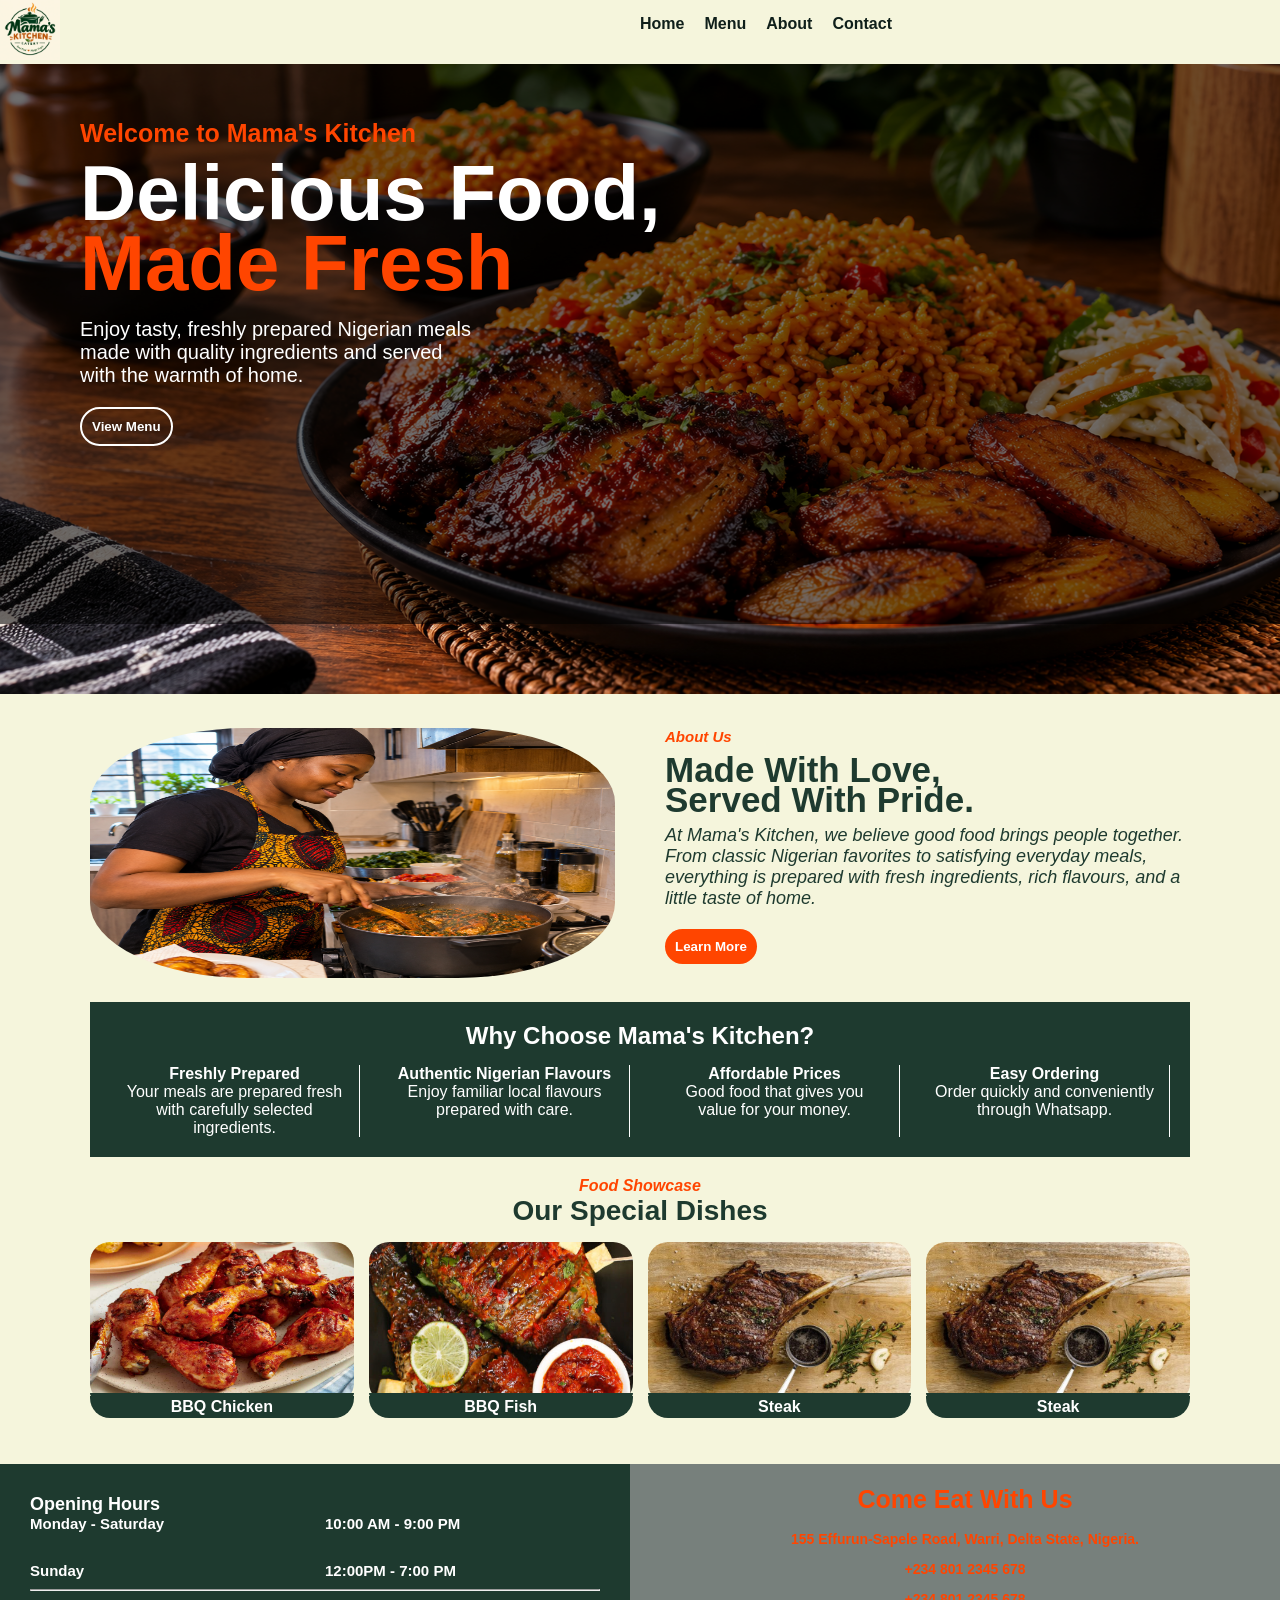
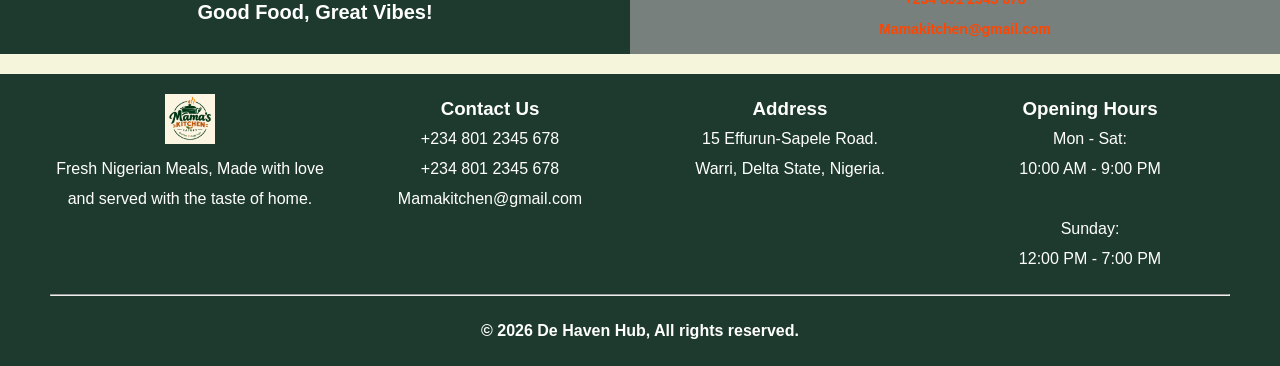
<file: Bussiness/index.html>
<!DOCTYPE html>
<html lang="en">
<head>
    <meta charset="UTF-8">
    <meta name="viewport" content="width=device-width, initial-scale=1.0">
    <link rel="stylesheet" href="css/style.css">
    <title>Mama's Kitchen</title>
</head>
<body>
    <header class="header">
        <div class="header">
            <nav>
                <div class="nav-bar">
                    <div class="logo">
                        <img src="images/logo.PNG" alt="">
                    </div>

                    <ul>
                        <li><a href="index.html">Home</a></li>
                        <li><a href="menu.html">Menu</a></li>
                        <li><a href="about.html">About</a></li>
                        <li><a href="contact.html">Contact</a></li>
                    </ul>
                        

                    <div>
                        <button class="menu-btn" onclick="openMenu()">&#9776</button>
                    </div>

                    <div class="back-menu" id="backMenu" onclick="closeMenu()">
                     X
                    </div>

                    <div class="sideBarModal" id="sideBar">
                        <div class="modal">
                            <ul class="sideUl" id="sideUl">
                                <li><a href="index.html">Home</a></li>
                                <li><a href="menu.html">Menu</a></li>
                                <li><a href="about.html">About</a></li>
                                <li><a href="contact.html">Contact</a></li>
                            </ul>
                        </div>
                    </div>
                    
                </div>

    
            </nav>
        </div>


    <header>
  

    

    <main>
        <div class="hero" id="home">
            <div class="slide">

                <img src="images/banner.PNG" alt="">

                <div class="hero-text">
                    <h3 class="hero-h3">
                        Welcome to Mama's Kitchen
                    </h3>

                    <h1 class="first-h1">
                        Delicious Food,
                    </h1>

                    <h1 class="second-h1">
                        Made Fresh
                    </h1>

                    <p>
                        Enjoy tasty, freshly prepared Nigerian meals <br> made with quality ingredients and served <br>
                        with the warmth of home.
                    </p>
                    
                       <a href="menu.html"><button  class="menu-list">View Menu</button></a> 
                    </button>
                </div>
            </div>

        </div>
    </main>



    <article class="aboutUs">
        <div class="about-us">
            <div class="about-img">
                <img src="images/cooking.PNG" alt="">
            </div>

            <div class="about-text">
                <h3 class="about-h3">
                About Us
                </h3>

                <h2 class="about-h2">
                Made With Love, <br>
                Served With Pride.
                </h2>

                <p class="about-p">
                At Mama's Kitchen, we believe good food brings people together. From classic Nigerian favorites
                to satisfying everyday meals, everything is prepared with fresh ingredients, rich flavours, and a little
                taste of home.
                </p>

                <a href="about.html"><button class="about-btn">Learn More</button></a>
            </div>

        </div>


        <div class="about2">
            <h2>Why Choose Mama's Kitchen?</h2>
            
            <div class="box-grid">

                <div class="about2-grid">
            
                    <p class="about2-p"><b>
                    Freshly Prepared
                    </b></p>

                    <p class="about-p2">
                    Your meals are prepared fresh with carefully selected ingredients.
                    </p>
                </div>

                <div class="about2-grid aboutSecond">

                    <p class="about2-p"><b>
                    Authentic Nigerian Flavours
                    </b></p>

                    <p class="about-p2">
                    Enjoy familiar local flavours prepared with care.
                    </p>
                </div>

                <div class="about2-grid">
            
                    <p class="about2-p"><b>
                    Affordable Prices
                    </b></p>

                    <p class="about-p2">
                    Good food that gives you value for your money.
                    </p>
                </div>

                <div class="about2-grid aboutSecond">

                    <p class="about2-p"><b>
                    Easy Ordering
                    </b></p>

                    <p class="about-p2">
                    Order quickly and conveniently through Whatsapp.
                    </p>
                </div>
            </div>

    </article>

    

    <section>
        <div class="dishes">
            <div class="dishes-text">
                <h3 dishes-h3>
                    Food Showcase
                </h3>

                <h2 class="dishes-h2">
                    Our Special Dishes
                </h2>
            </div>

            <div class="dishes-gird">
                <div class="dishes-box">
                    <img src="images/bbqchicken.jpeg" alt="">
                    
                    <div class="dishes-p">
                        <p class="dishes-p">BBQ Chicken</p>
                    </div>
                </div>
                
                <div class="dishes-box">
                    <img src="images/bbqfish.jpeg" alt="">
                    <div class="dishes-p">
                        <p class="dishes-p">BBQ Fish</p>
                    </div>
                </div>

                <div class="dishes-box">
                    <img src="images/steak.jpeg" alt="">
                    <div class="dishes-p">
                        <p class="dishes-p">Steak</p>
                    </div>
                </div>

                <div class="dishes-box">
                    <img src="images/steak.jpeg" alt="">
                    <div class="dishes-p">
                        <p class="dishes-p">Steak</p>
                    </div>
                </div>
            </div>
            
        
            
        </div>

        <div class="works">
            <div class="openings">
                <p class="opening-p">
                
                     Opening Hours
                    
                </p>

                <div class="opening-gird">
        
                    <p class="opening-p2">
                    
                        Monday - Saturday
                        
                    </p>

                    <p class="opening-p3">
                        10:00 AM - 9:00 PM
                    </p>

                    <p class="opening-p4">
                        Sunday
                    </p>

                    <p class="opening-p4">
                        12:00PM - 7:00 PM
                    </p>
                </div>
                
                <hr>

                <h2 class="opening-h2">
                    Good Food, Great Vibes!
                </h2>
            </div>

            <div class="address">
                <h2 class="address-h2">
                    Come Eat With Us
                </h2>

                <p class="address-p">
                    155 Effurun-Sapele Road, Warri, Delta State, Nigeria.
                </p>

                <p class="address-p2">
                    +234 801 2345 678 <br>
                    +234 801 2345 678 <br>
                    Mamakitchen@gmail.com
                </p>
            </div>
        </div>
    </section>

    <footer>
        <div class="footer-gird">
            <div class="footer-text">
                <img src="images/logo.PNG" alt="">

                <p class="footer-p">
                Fresh Nigerian Meals, Made with love and served with the taste of home.
                </p>


            </div>

            <div class="footer-text2">
                <h3 class="footer-h3">
                Contact Us
                </h3>

                <p class="footer-p2">
                    +234 801 2345 678 <br>
                    +234 801 2345 678 <br>
                    Mamakitchen@gmail.com
                </p>
            </div>

            <div class="footer-text3">
                <h3 class="footer-h3">
                Address
                </h3>

                <p class=".footer-p3">
                15 Effurun-Sapele Road. <br>
                Warri, Delta State, Nigeria.   
                </p>
            </div>

            <div class="footer-text4">
                <h3 class="footer-h3">
                Opening Hours
                </h3>

                <p class="footer-p4">
                Mon - Sat: <br>
                10:00 AM - 9:00 PM 
                <br>
                <br>
                Sunday: <br>
                12:00 PM - 7:00 PM
                </p>
            </div>
        </div>

        <hr>

        <p class="copyright">&copy 2026 De Haven Hub, All rights reserved.</p> 
    </footer>
    <script src="js/script.js"></script>
</body>
</html>
</file>
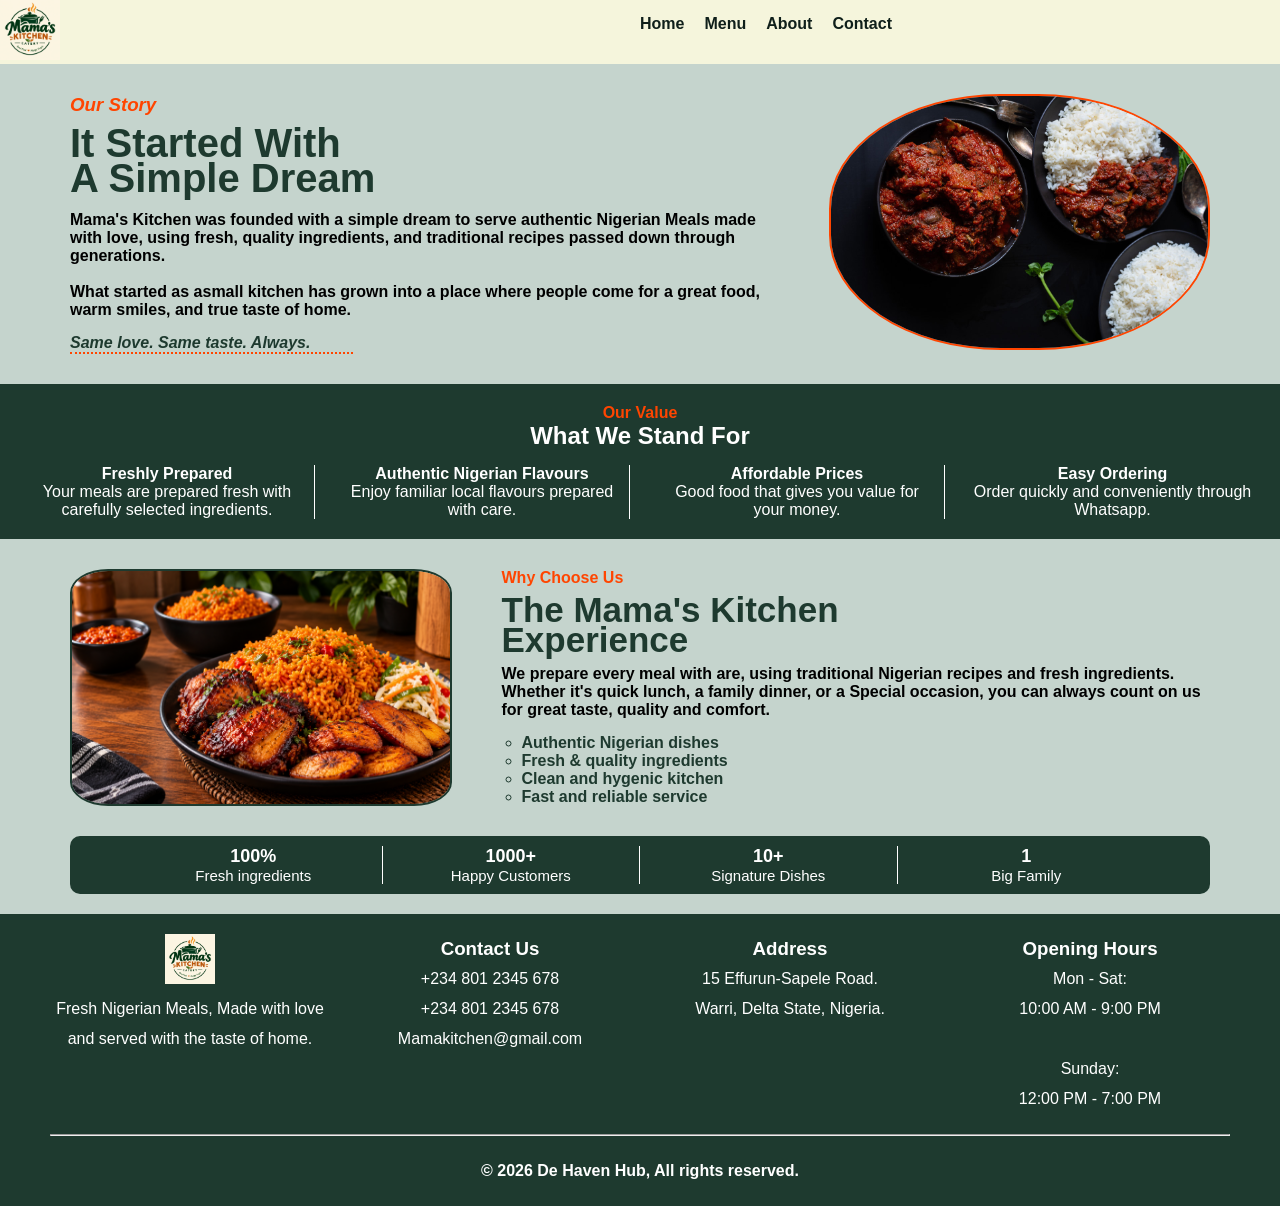
<file: Bussiness/about.html>
<!DOCTYPE html>
<html lang="en">
<head>
    <meta charset="UTF-8">
    <meta name="viewport" content="width=device-width, initial-scale=1.0">
    <link rel="stylesheet" href="css/style.css">
    <title>About Us</title>
</head>
<body>
    <header class="header">
        <nav>
            <div class="nav-bar">
                <div class="logo">
                    <img src="images/logo.PNG" alt="">
                </div>

                <ul>
                    <li><a href="index.html">Home</a></li>
                    <li><a href="menu.html">Menu</a></li>
                    <li><a href="about.html">About</a></li>
                    <li><a href="contact.html">Contact</a></li>
                </ul>

                

                <div>
                        <button class="menu-btn" onclick="openMenu()">&#9776</button>
                </div>

                <div class="back-menu" id="backMenu" onclick="closeMenu()">
                     X
                </div>

                <div class="sideBarModal" id="sideBar">
                    <div class="modal">
                        <ul class="sideUl" id="sideUl">
                            <li><a href="index.html">Home</a></li>
                            <li><a href="menu.html">Menu</a></li>
                            <li><a href="about.html">About</a></li>
                            <li><a href="contact.html">Contact</a></li>
                        </ul>
                    </div>
                </div>
               
            </div>
        </nav>
    </header>


    <main>
        <div class="main">
            <div class="main-text">
                <h3>
                    Our Story
                </h3>

                <h2>It Started With <br>
                A Simple Dream</h2>

                <p>Mama's Kitchen was founded with a simple dream to serve authentic
                    Nigerian Meals made with love, using fresh, quality ingredients, and
                    traditional recipes passed down through generations.
                    <br>
                    <br>    
                    What started as asmall kitchen has grown into a place where people come for a 
                    great food, warm smiles, and true taste of home.
                </p>

                <h4>Same love. Same taste. Always.</h4>
            </div>

            <div class="main-img">
                <img src="images/whitericeandstew.jpeg" alt="">
            </div>  
        </div>
    </main>

    <article>
        <div class="about2 aboutPage">
            <h3>Our Value</h3>
            <h2 class="about2-h2">What We Stand For</h2>
            
            <div class="box-grid">
                <div class="about2-grid">
            
                    <p class="about2-p"><b>
                    Freshly Prepared
                    </b></p>

                    <p class="about-p2">
                    Your meals are prepared fresh with carefully selected ingredients.
                    </p>
                </div>

                <div class="about2-grid second">

                    <p class="about2-p"><b>
                    Authentic Nigerian Flavours
                    </b></p>

                    <p class="about-p2">
                    Enjoy familiar local flavours prepared with care.
                    </p>
                </div>

                <div class="about2-grid">
            
                    <p class="about2-p"><b>
                    Affordable Prices
                    </b></p>

                    <p class="about-p2">
                    Good food that gives you value for your money.
                    </p>
                </div>

                <div class="about2-grid2">

                    <p class="about2-p"><b>
                    Easy Ordering
                    </b></p>

                    <p class="about-p2">
                    Order quickly and conveniently through Whatsapp.
                    </p>
                </div>
            </div>
        </div>

        <div class="article">
            <div class="art-img">
                <img src="images/banner.PNG" alt="">
            </div>

            <div class="art-text">
                <h3>
                    Why Choose Us
                </h3>

                <h2>The Mama's Kitchen <br>
                Experience</h2>

                <p>We prepare every meal with are, using traditional Nigerian recipes and 
                    fresh ingredients. Whether it's quick lunch, a family dinner, or a Special occasion,
                    you can always count on us for great taste, quality and comfort.

                </p>

                <ol>
                    <li>Authentic Nigerian dishes </li>
                    <li>Fresh & quality ingredients</li>
                    <li>Clean and hygenic kitchen</li>
                    <li>Fast and reliable service</li>
                </ol>
            </div>
        </div>

        <div class="sec-grid">
            <div class="sec-box">
                <h1>100%</h1>
                <p>Fresh ingredients</p>
            </div>

            <div class="sec-box theSecond">
                <h1>1000+</h1>
                <p>Happy Customers</p>
            </div>

            <div  class="sec-box">
                <h1>10+</h1>
                <p>Signature Dishes</p>
            </div>

            <div class="sec-box theLast">
                <h1>1</h1>
                <p>Big Family</p>
            </div>
        </div>
    </article>




    <footer>
        <div class="footer-gird">
            <div class="footer-text">
                <img src="images/logo.PNG" alt="">

                <p class="footer-p">
                Fresh Nigerian Meals, Made with love and served with the taste of home.
                </p>


            </div>

            <div class="footer-text2">
                <h3 class="footer-h3">
                Contact Us
                </h3>

                <p class="footer-p2">
                    +234 801 2345 678 <br>
                    +234 801 2345 678 <br>
                    Mamakitchen@gmail.com
                </p>
            </div>

            <div class="footer-text3">
                <h3 class="footer-h3">
                Address
                </h3>

                <p class=".footer-p3">
                15 Effurun-Sapele Road. <br>
                Warri, Delta State, Nigeria.   
                </p>
            </div>

            <div class="footer-text4">
                <h3 class="footer-h3">
                Opening Hours
                </h3>

                <p class="footer-p4">
                Mon - Sat: <br>
                10:00 AM - 9:00 PM 
                <br>
                <br>
                Sunday: <br>
                12:00 PM - 7:00 PM
                </p>
            </div>
        </div>

        <hr>

        <p class="copyright">&copy 2026 De Haven Hub, All rights reserved.</p> 
    </footer>

    <script src="js/script.js"></script>
</body>
</html>
</file>
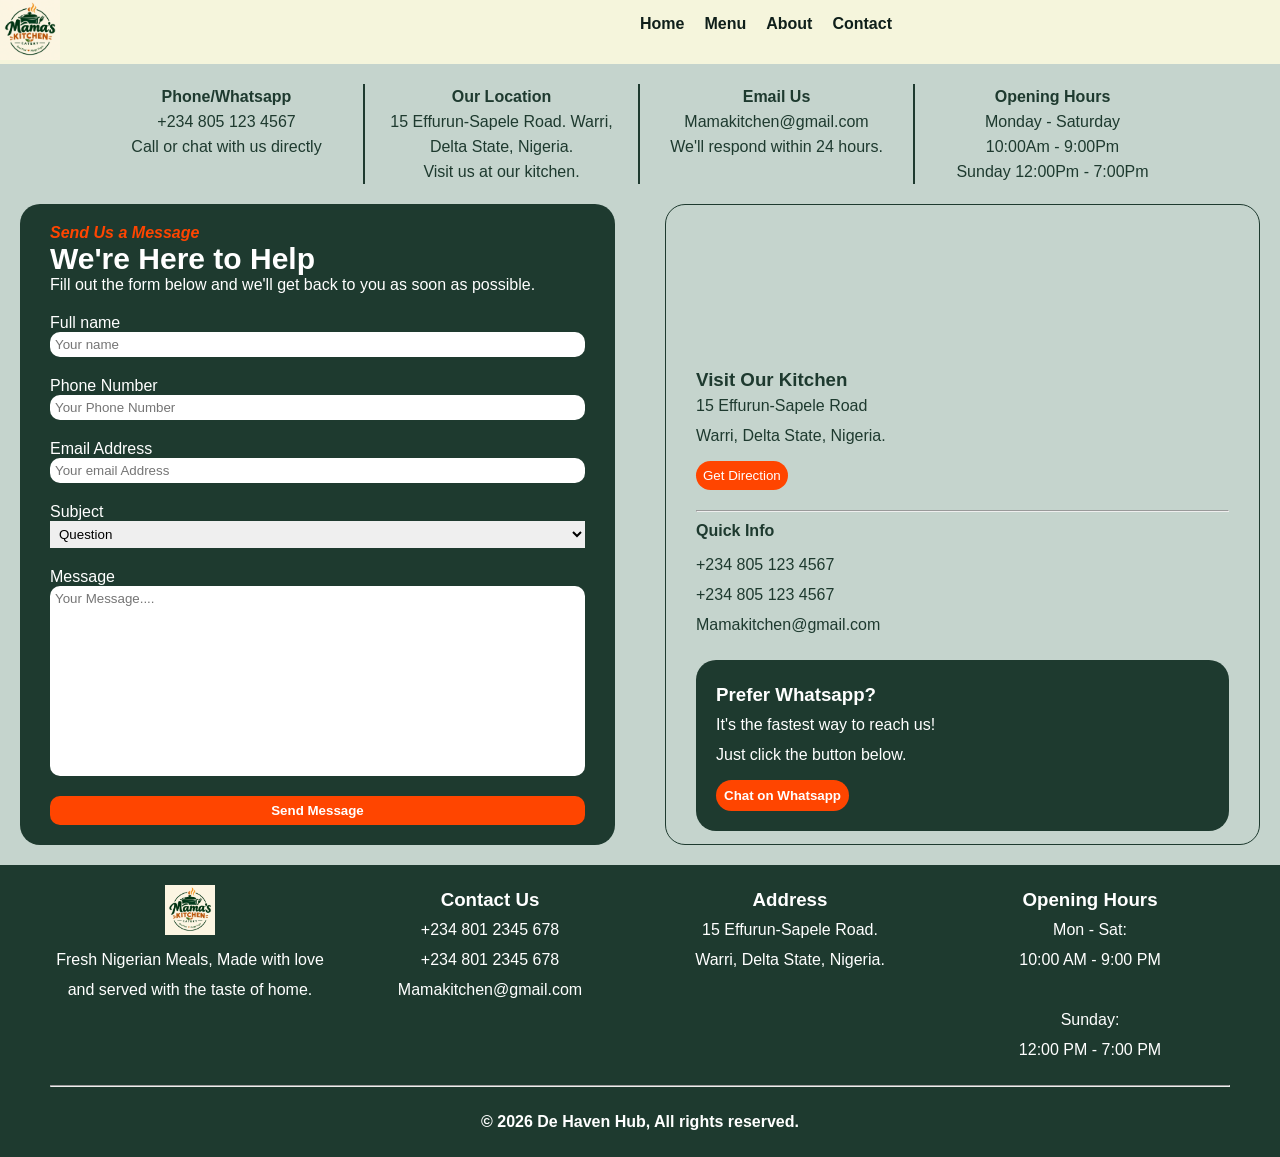
<file: Bussiness/contact.html>
<!DOCTYPE html>
<html lang="en">
<head>
    <meta charset="UTF-8">
    <meta name="viewport" content="width=device-width, initial-scale=1.0">
   <link rel="stylesheet" href="css/style.css">
    <title>CONTACT</title>
</head>
<body>
    <header class="header">
        <nav>
            <div class="nav-bar">
                <div class="logo">
                    <img src="images/logo.PNG" alt="">
                </div>

                <ul>
                    <li><a href="index.html">Home</a></li>
                    <li><a href="menu.html">Menu</a></li>
                    <li><a href="about.html">About</a></li>
                    <li><a href="contact.html">Contact</a></li>
                </ul>

                
                        <button class="menu-btn" onclick="openMenu()">&#9776</button>
                    </div>

                    <div class="back-menu" id="backMenu" onclick="closeMenu()">
                     X
                    </div>

                    <div class="sideBarModal" id="sideBar">
                        <div class="modal">
                            <ul class="sideUl" id="sideUl">
                                <li><a href="index.html">Home</a></li>
                                <li><a href="menu.html">Menu</a></li>
                                <li><a href="about.html">About</a></li>
                                <li><a href="contact.html">Contact</a></li>
                            </ul>
                        </div>
                    </div>
                    
                </div>
               
            </div>
        </nav>

        
    
    </header>
    
    <main class="contactMain">
        <div class="mainGird1">
            <div class="girdBox">
                <h4>
                    Phone/Whatsapp
                </h4>

                <p>+234 805 123 4567 <br>
                Call or chat with us directly</p>
            </div>

            <div class="girdBox">
                <h4>
                    Our Location
                </h4>

                <p>15 Effurun-Sapele Road. 
                    Warri, Delta State, Nigeria. <br>
                    Visit us at our kitchen.
                </p>
            </div>

            <div class="girdBox">
                <h4>
                    Email Us
                </h4>

                <p>Mamakitchen@gmail.com<br>
                    We'll respond within 24 hours.
                </p>
            </div>

            <div class="girdBox theLast">
                <h4>
                    Opening Hours
                </h4>

                <p>Monday - Saturday<br>
                    10:00Am - 9:00Pm <br>
                    Sunday 12:00Pm - 7:00Pm
                </p>
            </div>
        </div>


        <div class="mainGird2">
           <div class="formSection">
                <h3>
                Send Us a Message
                </h3>

                <h2>
                    We're Here to Help
                </h2>

                <p>
                    Fill out the form below and we'll get back to you as soon as possible.
                </p>

                <form>
                    <div class="formGird">
                        <label>Full name</label>
                        
                        <input type="text" class="fullName"
                        placeholder="Your name" required>
                    </div>

                    <div class="formGird">
                        <label>Phone Number</label>
                        
                        <input type="tel" class="phoneNumber"
                        placeholder="Your Phone Number" required>
                    </div>

                    <div class="formGird">
                        <label>Email Address</label>
                        
                        <input type="text" class="email"
                        placeholder="Your email Address" required>
                    </div>

                    <div class="formGird">
                        <label>Subject</label>
                        
                        <select id="messageFilter">
                            <option value="Question">Question</option>
                            <option value="Suggestion">Suggestion</option>
                            <option value="Complain">Complain</option>
                        </select>
                    </div>

                    <div class="formGird">
                        <label>Message</label>
                        
                        <input type="text" class="message"
                        placeholder="Your Message...." required>
                    </div>

                    <button class="formBtn">
                        Send Message
                    </button>
                    

                </form>
           </div>

           <div class="mapSection">
                <iframe src="" frameborder="0">

                </iframe>

                <h3>
                    Visit Our Kitchen
                </h3>

                <p>
                    15 Effurun-Sapele Road <br>
                    Warri, Delta State, Nigeria.
                </p>

                <button class="mapBtn">
                    Get Direction
                </button>

                <hr>

                <h4>Quick Info</h4>

                <p>
                    +234 805 123 4567 <br>
                    +234 805 123 4567 <br>
                    Mamakitchen@gmail.com
                </p>

                <div class="mapSection2">
                    <h3>
                        Prefer Whatsapp?
                    </h3>

                    <p>It's the fastest way to reach us! <br>
                        Just click the button below.
                    </p>

                    <button class="mapBtn2">
                        Chat on Whatsapp
                    </button>
                </div>
           </div>
        </div>
    </main>





    <footer>
        <div class="footer-gird">
            <div class="footer-text">
                <img src="images/logo.PNG" alt="">

                <p class="footer-p">
                Fresh Nigerian Meals, Made with love and served with the taste of home.
                </p>


            </div>

            <div class="footer-text2">
                <h3 class="footer-h3">
                Contact Us
                </h3>

                <p class="footer-p2">
                    +234 801 2345 678 <br>
                    +234 801 2345 678 <br>
                    Mamakitchen@gmail.com
                </p>
            </div>

            <div class="footer-text3">
                <h3 class="footer-h3">
                Address
                </h3>

                <p class=".footer-p3">
                15 Effurun-Sapele Road. <br>
                Warri, Delta State, Nigeria.   
                </p>
            </div>

            <div class="footer-text4">
                <h3 class="footer-h3">
                Opening Hours
                </h3>

                <p class="footer-p4">
                Mon - Sat: <br>
                10:00 AM - 9:00 PM 
                <br>
                <br>
                Sunday: <br>
                12:00 PM - 7:00 PM
                </p>
            </div>
        </div>

        <hr>

        <p class="copyright">&copy 2026 De Haven Hub, All rights reserved.</p> 
    </footer>
    <script src="js/script.js"></script>
</body>
</html>
</file>
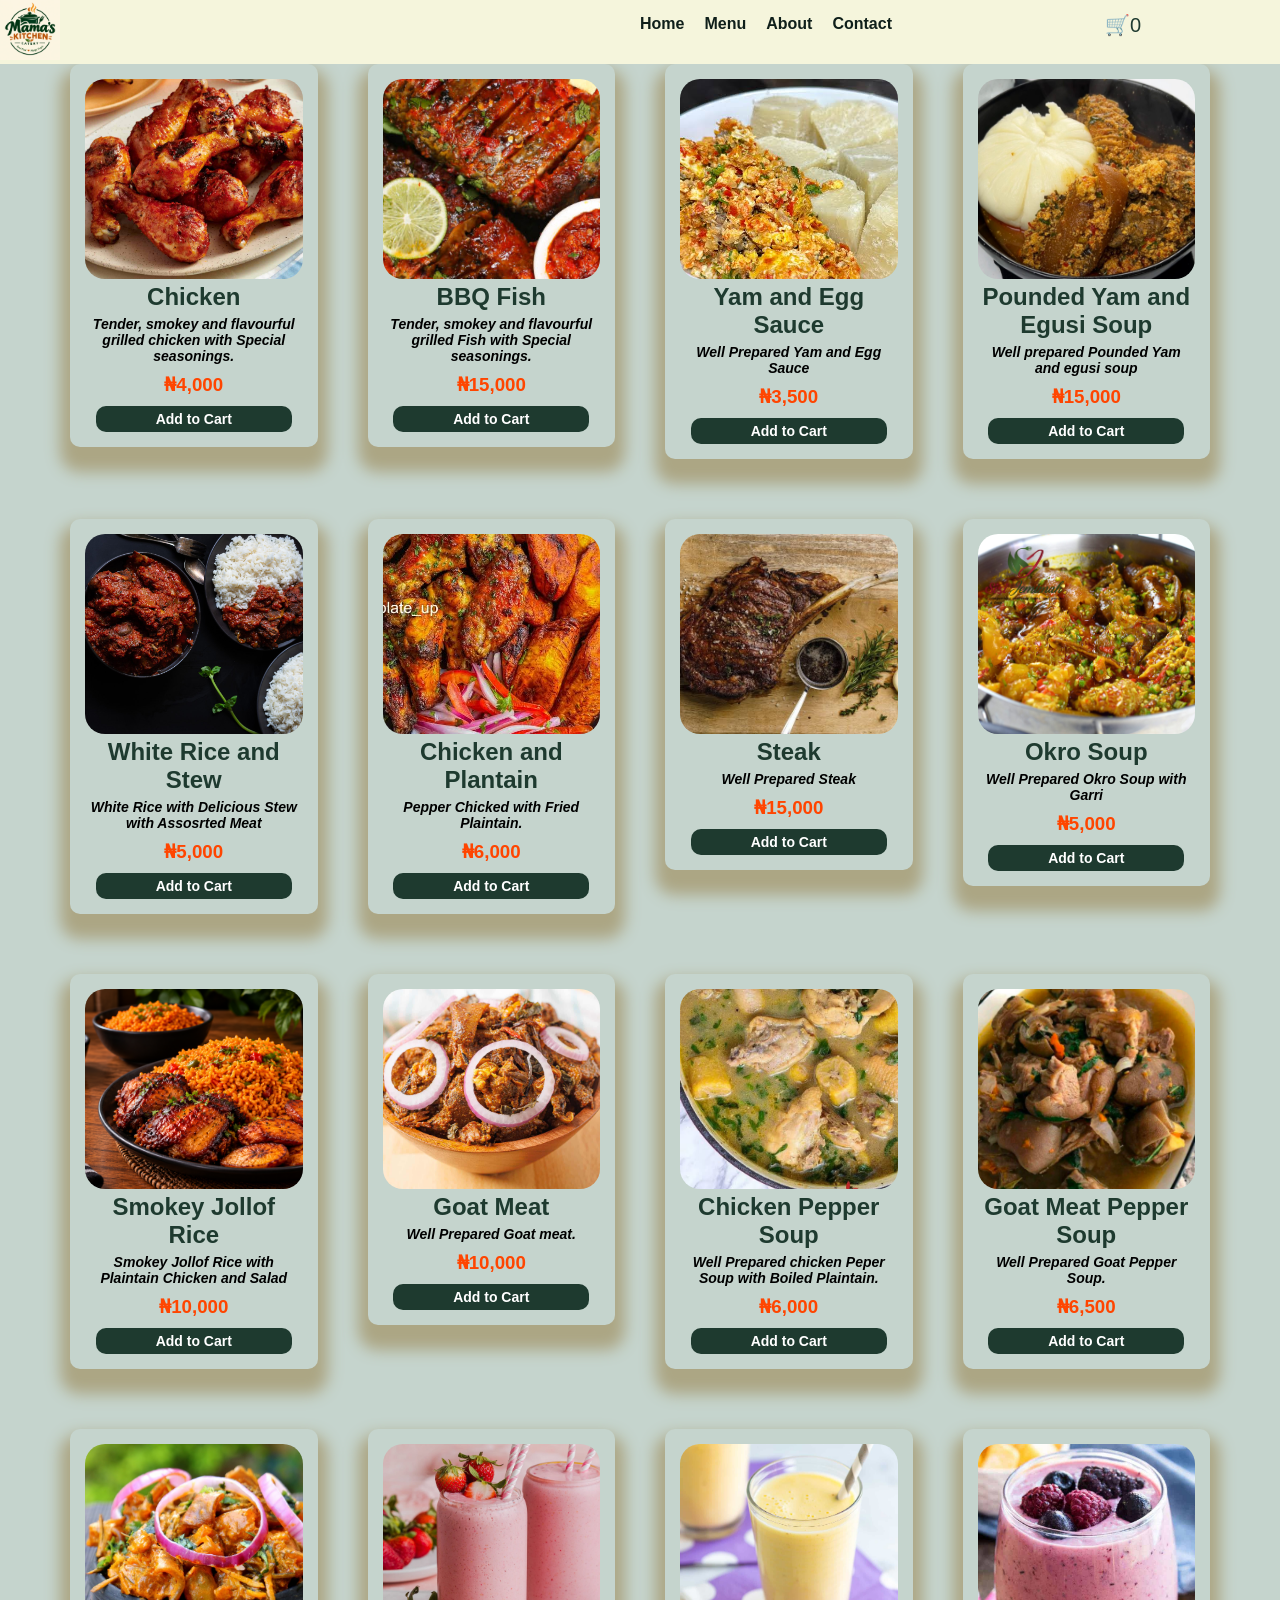
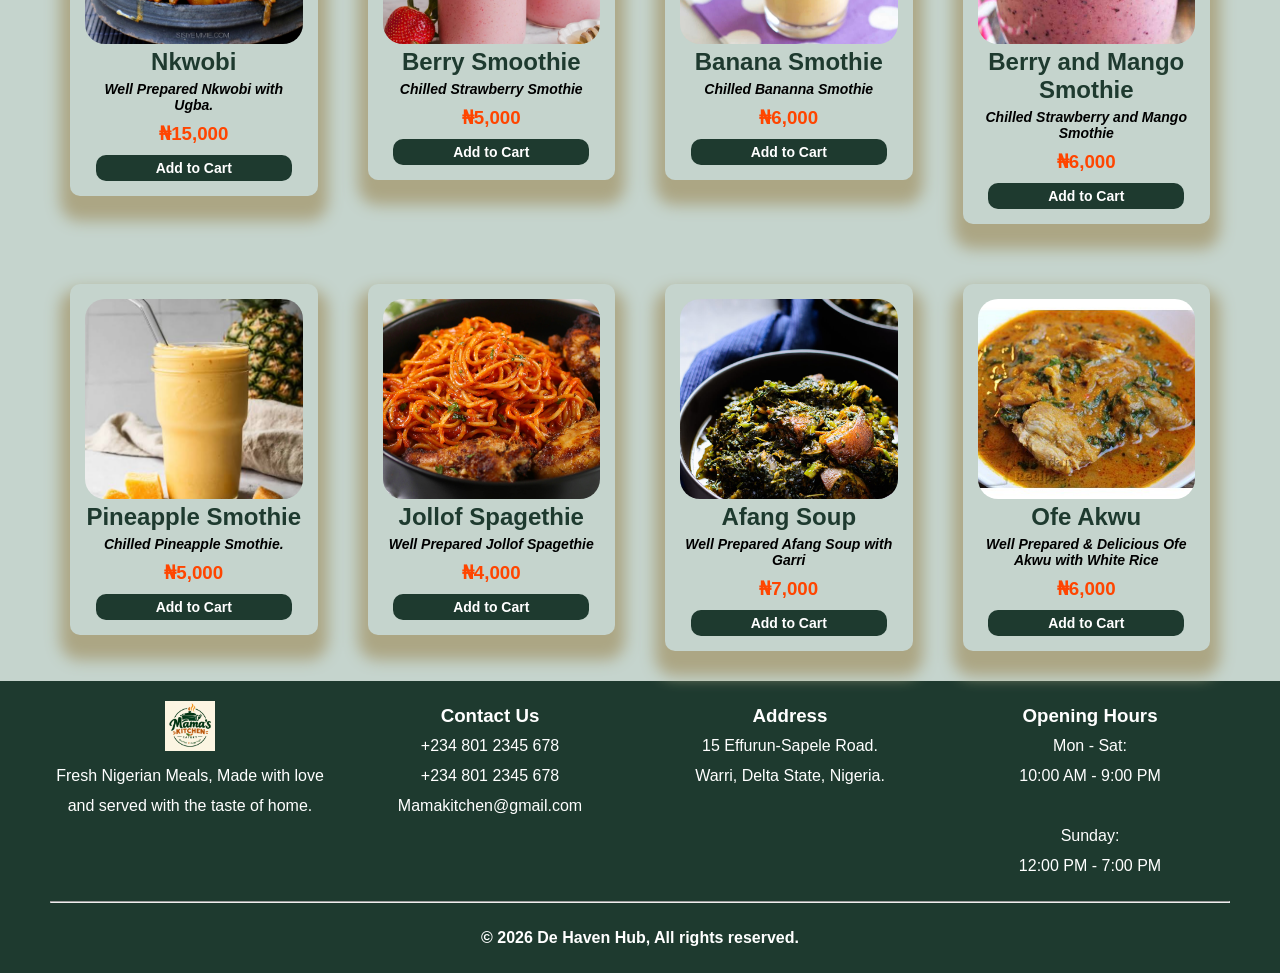
<file: Bussiness/menu.html>
<!DOCTYPE html>
<html lang="en">
<head>
    <meta charset="UTF-8">
    <meta name="viewport" content="width=device-width, initial-scale=1.0">
    <link rel="stylesheet" href="css/style.css">
    <title>Our Menu </title>
</head>
<body>

    
    <header class="banner-box">
        <div class="header">
            <nav>
                <div class="nav-bar">
                    <div class="logo">
                        <img src="images/logo.PNG" alt="">
                    </div>

                    <ul>
                        <li><a href="index.html">Home</a></li>
                        <li><a href="menu.html">Menu</a></li>
                        <li><a href="about.html">About</a></li>
                        <li><a href="contact.html">Contact</a></li>
                    </ul>
                        
                        <div>
                            <button class="cart-button" onclick="openCart()">
                            🛒 <span id="cartNumber">0</span>
                            </button>
                        </div>

                            <div>
                        <button class="menu-btn" onclick="openMenu()">&#9776</button>
                    </div>

                    <div class="back-menu" id="backMenu" onclick="closeMenu()">
                     X
                    </div>

                    <div class="sideBarModal" id="sideBar">
                        <div class="modal">
                            <ul class="sideUl" id="sideUl">
                                <li><a href="index.html">Home</a></li>
                                <li><a href="menu.html">Menu</a></li>
                                <li><a href="about.html">About</a></li>
                                <li><a href="contact.html">Contact</a></li>
                            </ul>
                        </div>
                    </div>
            </nav>
        </div>
        
    </header>


    <main class="menu-main">
        <div class="grid-box">
            <img src="images/bbqchicken.jpeg" alt="">
            <div class="box-text">
                <h2>Chicken</h2>
                <p>Tender, smokey and flavourful grilled chicken with Special seasonings.</p>
                <h3>&#8358;4,000</h3>
                <button onclick="addToCart('Chicken', 4000)">Add to Cart</button>
            </div>
        </div>

        <div class="grid-box">
            <img src="images/bbqfish.jpeg" alt="">
            <div class="box-text">
                <h2>BBQ Fish</h2>
                <p>Tender, smokey and flavourful grilled Fish with Special seasonings.</p>
                <h3>&#8358;15,000</h3>
                <button onclick="addToCart('Fish', 15000)">Add to Cart</button>
            </div>
        </div>

        <div class="grid-box">
            <img src="images/yamandeggsauce.jpeg" alt="">
            <div class="box-text">
                <h2>Yam and Egg Sauce</h2>
                <p> Well Prepared Yam and Egg Sauce</p>
                <h3>&#8358;3,500</h3>
                 <button onclick="addToCart('Yam and Egg Sauce', 3500)">Add to Cart</button>
            </div>
        </div>

        <div class="grid-box">
            <img src="images/egusiandpoundedyam.jpeg" alt="">
            <div class="box-text">
               <h2>Pounded Yam and Egusi Soup</h2>
                <p>Well prepared Pounded Yam and egusi soup
                <h3>&#8358;15,000</h3>
                 <button onclick="addToCart('Pounded Yam with Egusi Soup', 15000)">Add to Cart</button> 
            </div>
        </div>

        <div class="grid-box">
            <img src="images/whitericeandstew.jpeg" alt="">
            <div class="box-text">
               <h2>White Rice and Stew</h2>
                <p>White Rice with Delicious Stew with Assosrted Meat</p>
                <h3>&#8358;5,000</h3>
                 <button onclick="addToCart('White Rice With Stew', 5000)">Add to Cart</button> 
            </div>
        </div>

        <div class="grid-box">
            <img src="images/chickenandplaintain.jpeg" alt="">
            <div class="box-text">
                <h2>Chicken and Plantain</h2>
                <p>Pepper Chicked with Fried Plaintain.</p>
                <h3>&#8358;6,000</h3>
                 <button onclick="addToCart('Pepper Chicken and Plaintain', 6000)">Add to Cart</button>
            </div>
        </div>

        <div class="grid-box">
            <img src="images/steak.jpeg" alt="">
            <div class="box-text">
                <h2>Steak</h2>
                <p>Well Prepared Steak</p>
                <h3>&#8358;15,000</h3>
                 <button onclick="addToCart('Steak', 15000)">Add to Cart</button>
            </div>
        </div>

        <div class="grid-box">
            <img src="images/okrosoup.jpeg" alt="">
            <div class="box-text">
                <h2>Okro Soup</h2>
                <p> Well Prepared Okro Soup with Garri</p>
                <h3>&#8358;5,000</h3>
                 <button onclick="addToCart('Okro and Garri ', 5000)">Add to Cart</button>
            </div>
        </div>

        <div class="grid-box">
            <img src="images/banner.PNG" alt="">
            <div class="box-text">
                <h2>Smokey Jollof Rice</h2>
                <p>Smokey Jollof Rice with Plaintain Chicken and Salad</p>
                <h3>&#8358;10,000</h3>
                 <button onclick="addToCart('Jollof Rice', 10000)">Add to Cart</button>
            </div>
        </div>

        <div class="grid-box">
            <img src="images/IMG_1433.JPG.jpeg" alt="">
            <div class="box-text">
                <h2>Goat Meat</h2>
                <p>Well Prepared Goat meat.</p>
                <h3>&#8358;10,000</h3>
                 <button onclick="addToCart('Peppered Goat Meat', 10000)">Add to Cart</button>
            </div>
        </div>

        <div class="grid-box">
            <img src="images/IMG_1434.JPG.jpeg" alt="">
            <div class="box-text">
                <h2>Chicken Pepper Soup</h2>
                <p>Well Prepared chicken Peper Soup with Boiled Plaintain.</p>
                <h3>&#8358;6,000</h3>
                 <button onclick="addToCart('Chicken Pepper Soup', 6000)">Add to Cart</button>
            </div>
        </div>

        <div class="grid-box">
            <img src="images/IMG_1435.JPG.jpeg" alt="">
            <div class="box-text">
              <h2>Goat Meat Pepper Soup</h2>
                <p>Well Prepared Goat Pepper Soup.</p>
                <h3>&#8358;6,500</h3>
                 <button onclick="addToCart('Goat Meat Peppersoup', 6500)">Add to Cart</button>  
            </div>
        </div>

        <div class="grid-box">
            <img src="images/IMG_1436.JPG.jpeg" alt="">
            <div class="box-text">
                <h2>Nkwobi</h2>
                <p>Well Prepared Nkwobi with Ugba.</p>
                <h3>&#8358;15,000</h3>
                 <button onclick="addToCart('Nkwobi and Ugba', 15000)">Add to Cart</button>
            </div>
        </div>

        <div class="grid-box">
            <img src="images/IMG_1437.JPG.jpeg" alt="">
            <div class="box-text">
                <h2>Berry Smoothie</h2>
                <p>Chilled Strawberry Smothie</p>
                <h3>&#8358;5,000</h3>
                 <button onclick="addToCart('Berry Smoothie', 5000)">Add to Cart</button>
            </div>
        </div>

        <div class="grid-box">
            <img src="images/IMG_1438.JPG.jpeg" alt="">
            <div class="box-text">
                <h2>Banana Smothie</h2>
                <p>Chilled Bananna Smothie</p>
                <h3>&#8358;6,000</h3>
                 <button onclick="addToCart('Banana Smothie', 6000)">Add to Cart</button>
            </div>
        </div>

        <div class="grid-box">
            <img src="images/IMG_1439.JPG.jpeg" alt="">
            <div class="box-text">
                <h2>Berry and Mango Smothie</h2>
                <p>Chilled Strawberry and Mango Smothie</p>
                <h3>&#8358;6,000</h3>
                 <button onclick="addToCart('Strawberry & Mango Smothie', 6000)">Add to Cart</button>
            </div>
        </div>

        <div class="grid-box">
            <img src="images/IMG_1440.JPG.jpeg" alt="">
            <div class="box-text">
                <h2>Pineapple Smothie</h2>
                <p> Chilled Pineapple Smothie.</p>
                <h3>&#8358;5,000</h3>
                 <button onclick="addToCart('Pineapple Smothie', 5000)">Add to Cart</button>
            </div>
        </div>

        <div class="grid-box">
            <img src="images/IMG_1442.JPG.jpeg" alt="">
            <div class="box-text">
                <h2>Jollof Spagethie</h2>
                <p>Well Prepared Jollof Spagethie</p>
                <h3>&#8358;4,000</h3>
                 <button onclick="addToCart('Jollof Spag', 4000)">Add to Cart</button>
            </div>
        </div>

        <div class="grid-box">
            <img src="images/IMG_1444.JPG.jpeg" alt="">
            <div class="box-text">
                <h2>Afang Soup</h2>
                <p>Well Prepared Afang Soup with Garri</p>
                <h3>&#8358;7,000</h3>
                 <button onclick="addToCart('Afang Soup & Garri', 7000)">Add to Cart</button>
            </div>
        </div>

        <div class="grid-box">
            <img src="images/IMG_1446.JPG.jpeg" alt="">
            <div class="box-text">
                <h2>Ofe Akwu</h2>
                <p>Well Prepared & Delicious Ofe Akwu with White Rice</p>
                <h3>&#8358;6,000</h3>
                 <button onclick="addToCart('Ofe Akwu & Rice', 6000)">Add to Cart</button>
            </div>
        </div>

        
    </main>

    <div id="cartModal" class="cart-modal-overlay">
        <div class="cart-modal">
            <div class="cart-header">
                <div class="cart-header-left">
                    

                    <div>
                    <h2>Your Cart</h2>
                    <p>Good food is always a good idea ♥</p>
                    </div>
                </div>
                <button class="close-btn" onclick="closeCart()">
                    ✕
                </button>
            </div>

            <div class="cart-body">
                <div id="cartItemsContainer" class="cart-items">

                </div>

                <div class="order-summary">
                    <h3>Order Summary</h3>

                    <div class="summary-line">
                    <span>Subtotal (<span id="subtotalCount">0</span> items)</span>
                    <span id="subtotalPrice">₦0</span>
                    </div>

                    <div class="summary-line">
                    <span>Delivery Fee</span><span>₦1500</span>
                    </div>

                    <div class="summary-line total-line">
                    <span>Total</span><span id="totalPrice">₦0</span>
                    </div>

                    <button class="whatsapp-btn" onclick="orderViaWhatsApp()">
                        💬 Order via WhatsApp
                    </button>

                    <p class="secure-text">🔒 Your information is safe and secure.</p>
                </div>
            </div>

            <button class="continue-btn" onclick="closeCart()">
                ← Continue Ordering
            </button>

        </div>
    </div>

    <footer>
        <div class="footer-gird">
            <div class="footer-text">
                <img src="images/logo.PNG" alt="">

                <p class="footer-p">
                Fresh Nigerian Meals, Made with love and served with the taste of home.
                </p>


            </div>

            <div class="footer-text2">
                <h3 class="footer-h3">
                Contact Us
                </h3>

                <p class="footer-p2">
                    +234 801 2345 678 <br>
                    +234 801 2345 678 <br>
                    Mamakitchen@gmail.com
                </p>
            </div>

            <div class="footer-text3">
                <h3 class="footer-h3">
                Address
                </h3>

                <p class=".footer-p3">
                15 Effurun-Sapele Road. <br>
                Warri, Delta State, Nigeria.   
                </p>
            </div>

            <div class="footer-text4">
                <h3 class="footer-h3">
                Opening Hours
                </h3>

                <p class="footer-p4">
                Mon - Sat: <br>
                10:00 AM - 9:00 PM 
                <br>
                <br>
                Sunday: <br>
                12:00 PM - 7:00 PM
                </p>
            </div>
        </div>

        <hr>

        <p class="copyright">&copy 2026 De Haven Hub, All rights reserved.</p> 
    </footer>

    <script src="js/script.js"></script>
</body>
</html>
</file>
<file: Bussiness/css/style.css>
*{
    margin: 0;
    padding: 0;
    box-sizing: border-box;
}

body{
    font-family: Arial, Helvetica, sans-serif;
    background: rgb(197, 212, 205);
    overflow-x: hidden;
}

.header{
    background: beige;
    position: sticky;
    top: 0;
    z-index: 1000;
}

.logo img{
    width: 7%;
    min-width: 60px;
}


.nav-bar{
    display: grid;
    grid-template-columns: 2fr 1fr 0.5fr 0.5fr;
    
}

ul{
    display: flex;
    list-style: none;
    gap: 20px;
    padding-top: 15px;
    
}

li a{
    text-decoration: none;
    color: #0f1f1a;
    font-weight: bold;
    transition: 0.5s;
}

li a:hover{
    border-bottom: 2px solid #0f1f1a;
}


.cart-button{
    cursor: pointer;
    position:relative; 
    font-size:20px; 
    border: none;
    background: beige;
    color: #1e3a2f;
    width:70px; 
    height:50px; 
    display:flex; 
    align-items:center; 
    justify-content:center; 
   
    left: 80%;
}

.menu-btn{
    display: none;
    padding: 10px;
    font-weight: bold;
    border: none;
    font-size: 35px;
    cursor: pointer;
}


#backMenu {
  position: fixed;
  top: 0; left: 0;
  width: 100%; height: 100%;
  background: rgba(0,0,0,0.5);
  z-index: 9998;
  display: none;
}
#backMenu.active { 
    display: block; 
}

#sideBar {
  position: fixed ;
  top: 0; 
  right: -100% ;
  width: 70%;
  max-width: 300px;
  height: 100% ;
  background: white ;
  z-index: 9999 ;
  transition: right 0.3s ease ;
  display: block ;
}

#sideBar.active { 
    right: 0 ; 
}

/* FORCE SIDE LIST TO SHOW */
#sideBar .modal {
  display: block;
}

#sideBar .sideUl {
  display: block ;
  list-style: none;
  padding: 20px ;
  margin-top: 50px ;
}

#sideBar .sideUl li {
  display: block;
  padding: 15px 0 ;
  border-bottom: 1px solid #eee ;
}

#sideBar .sideUl li a {
  display: block ;
  text-decoration: none;
  color: #1e3a2f;
  font-size: 18px;
}


/* THIS IS HERO SECTION */


.hero img{
    position: relative;
    width: 100%;
    height: 70vh;
}

.hero-text{
    background: rgba(0, 0, 0, 0.555);
    padding: 80px;
    position: absolute;
    top: 2%;
    left: 0;
    width: 100%;
    text-align: justify;
    height: 65vh;
}

.hero-h3{
    font-size: 25px;
    font-weight: bold;
    color: orangered;
    margin-bottom: 10px;
}

.hero-text h1{
    line-height: 70px;
    font-size: 78px;
    font-weight: bold;
}
.first-h1{
    color: white;
}

.second-h1{
    color:orangered;
    margin-bottom: 20px;
}

.hero p{
    text-align: justify;
    font-size: 20px;
    color: white;
    margin-bottom: 20px;
}


.menu-list{
    background: none;
    color: white;
    font-weight: bold;
    padding: 10px;
    border-radius: 20px;
    border: 2px solid white;
}






/* THE ABOUT US SECTION */


.aboutUs{
    margin-top: 30px;
    padding: 0 90px;

}

.about-us{
    display: grid;
    grid-template-columns: 1fr 1fr;
    gap: 50px;
    width: 100%;
    height: auto;
    margin-bottom: 20px;
}

.about-us img{
    border-radius: 30%;
    width: 100%;
    max-height: 250px;
}

.about-text{
    width: 100%;
    color: #1e3a2f;
}

.about-h3{
    color: orangered;
    font-style: italic;
    font-size: 15px;
    margin-bottom: 10px;
}

.about-h2{
    font-size: 35px;
    font-weight: bolder;
    line-height: 30px;
    margin-bottom: 10px;
}

.about-text p{
    font-style: italic;
    font-size: 18px;
    margin-bottom: 20px;
}

.about-btn{
    background: orangered;
    color: white;
    padding: 10px;
    border: none;  
    border-radius: 20px;
    font-weight: bold;
}

.about2{
    background: #1e3a2f;
    color: white;
    width: 100%;
    padding: 20px 0;
}

.about2 h2{
    text-align: center;
    padding-bottom: 15px;
    font-weight: bold;
}

.box-grid{
    display: grid;
    grid-template-columns: repeat(4, 1fr);
    gap: 20px;
    padding: 0 20px;
    text-align: center;
}

.about2-grid{
    border-right: 1px solid white;
    padding: 0 15px;
}


/* FOOD SHOWCASE AREA */

.dishes-text{
    text-align: center;
    margin-top: 20px;
    margin-bottom: 15px;
}

.dishes-text h3{
    color: orangered;
    font-size: 16px;
    font-style: italic;
}

.dishes-text h2{
    color:#1e3a2f;
    font-size: 28px;
}

.dishes-gird{
    display: grid;
    grid-template-columns: repeat(4, 1fr);
    gap: 15px;
    padding: 0 90px;
}

.dishes-box{
    position: relative;
}

.dishes-p{
    position: absolute;
    background: #1e3a2f;
    border-bottom-left-radius: 20px;
    border-bottom-right-radius: 20px;
    width: 100%;
    top: 75%;
    left: 0;
    text-align: center;
    color: white;
    padding: 2px;
    font-weight: bold
}

.dishes-gird img{
    width: 100%;
    height: 80%;
    border-radius: 20px;
}

.works{
    background: #77807c;
    display: grid;
    grid-template-columns: 1fr 1fr;
    padding: 0 ;
    margin-top: 20px;
    gap: 20px;
}

.openings{
    background: #1e3a2f;
    color: white;
    padding: 30px;
}

.opening-gird{
    display: grid;
    grid-template-columns: 1fr 1fr;
    gap: 20px;
}

.opening-p{
    font-size: 18px;
    font-weight: bold;
}
.opening-gird p{
    font-size: 15px;
    font-weight: bold;
    margin-bottom: 10px;
}

.opening-h2{
    font-size: 20px;
    margin-top: 10px;
    text-align: center;
}

.address{
    padding: 10px;
    color: orangered;
    text-align: center;
    line-height: 30px;
    font-weight: bold;
    font-size: 14px;
}

.address-h2{
    font-size: 25px;
    padding: 10px 0;
}

/* FOOTER AREA */

footer{
    margin-top: 20px;
    padding: 20px 50px;
    background: #1e3a2f;
    color: white;
    text-align: center;
    line-height: 30px;
}

.footer-gird{
    display: grid;
    grid-template-columns: repeat(4, 1fr);
    gap: 20px;
    padding-bottom: 20px;
}

footer img{
    width: 40%;
    max-width: 50px;
}

.copyright{
    padding-top: 20px;
    text-align: center;
    font-weight: bold;
}







/* RESPONSIVENSS FOR TABLET */

@media (max-width:768px) {

    .menu-btn{
        display: block;
        margin-left: 90%;
    }

     .cta{
        display: none;
    }

    ul{
        display: none;
    }

    .hero{
        width: 100%;
        height: 50vh;
    }

    .hero img{
        height: 50vh;
    }

    .hero h1{
        line-height: 40px;
        font-size: 50px;
        text-align: center;
    }

    .hero-h3{
        font-size: 16px;
    }

    .hero p{
        text-align: center;
        font-size: 16px;
    }

    .hero-text{
    background: rgba(0, 0, 0, 0.555);
    position: absolute;
    width: 100%;
    height: 54vh;
    top: 1%;
    left: 0;
    text-align: center;
}

.aboutUs{
    padding: 0 40px;
}

.aboutSecond{
    border-right: none;
}


.about-us{
    text-align: center;
    grid-template-columns: 1fr;
    width: 100%;
    padding: 0;

}



.about-us img{
    width: 100%;
    border-radius: 0;
    max-width: 500px;
    gap: 5px;
}

.about-h3{
    margin-bottom: 10px;
    border-bottom: 2px solid orangered;
    padding-bottom: 10px;
    font-size: 25px;
}


.about-us p{
    font-size: 18px;
    font-style: normal;
    font-weight: 500;
}

.about2 h2{
    font-size: 23px;
    font-weight: bolder;
    
}

    .footer-gird{
    grid-template-columns: 1fr 1fr;
    gap: 20px;
    padding-bottom: 20px;
}

.works{
    grid-template-columns: 1fr;
    
}

.box-grid{
    display: grid;
    grid-template-columns: 1fr 1fr;
    gap: 20px;
    padding: 0 20px;
    text-align: center;
}

.dishes-gird{
    grid-template-columns: 1fr 1fr;
    padding: 0 70px;
}
    
}








/* RESPONSIVENSS FOR MOBILE */

@media (max-width: 480px) {
    .menu-btn{
        display: block;
        margin-left: 90%;
    }

    .home-ul{
        display: none;
    }

    .hero-text{
        background: rgba(0, 0, 0, 0.726);
        position: absolute;
        width: 100%;
        height: 58vh;
        top: 0%;
        left: 0;
}

.hero-text h3{
    font-size: 14px;
    margin-bottom: 0;
}

.hero-text h1{
    line-height: 30px;
    font-weight: bolder;
    font-size: 28px;
    margin-bottom: 10px;
}

.hero-text p{
    font-size: 16px;
    font-weight: bold;
    margin-bottom: 7px;
}

.order-btn{
    font-size: 14px;
    margin-bottom: 5px;
}

.menu-list{
    font-size: 14px;
}



.about-us{
    grid-template-columns: 1fr;
}


.second{
    border-right: none;
}

.about-us{
    text-align: center;
    grid-template-columns: 1fr;

}


.about-h3{
    margin-bottom: 5px;
    border-bottom: 2px solid orangered;
    padding-bottom: 5px;
    font-size: 16px;
}

.about-h2{
    font-size: 24px;
    font-weight: bolder;
}

.about-p{
    font-size: 20px;
    line-height: 20px;
    font-style: normal;
    font-weight: bolder;
}

.box-grid{
    grid-template-columns: 1fr;
}

.about2-grid{
    border-right: none;
    border-bottom: 2px solid #1e3a2f;
    padding-bottom: 10px;
}

.second{
    border-bottom: 2px solid #1e3a2f;
}


.works{
    
    grid-template-columns: 1fr;
   
}

.footer-gird{
    grid-template-columns: 1fr 1fr;
    gap: 20px;
    padding-bottom: 20px;
}
    
}






















/* THIS IS FOR MENU LIST */

.banner-box{
    position: sticky;
    top: 0;
    z-index: 1000;
}



.menu-nav{
    display: flex;
    text-align: center;
    justify-content: center;
    align-items: center;
    background: #1e3a2f;
    
}
.menu-ul{
    display: flex;
    padding: 15px;
}

.menu-ul li a{
    color: white;
    font-size: 20px;
    transition: 0.3s;
}

.menu-ul li a:hover{
    background: orangered;
    border: none;
    color: white;
    padding: 0 5px;
    border-radius: 10px;
}

.menu-main{
    padding: 0 70px;
    display: grid;
    grid-template-columns: repeat(4, 1fr);
    gap: 50px;
}

.grid-box{
    box-shadow: 0px 15px 15px 10px rgb(172, 166, 132);
    padding: 15px;
    text-align: center;
    border-radius: 10px;
    margin-bottom: 10px;
    height: fit-content;
}

.grid-box img{
    width: 100%;
    height: 200px;
    object-fit: cover;
    border-radius: 20px;
}

.box-text h2{
    color: #1e3a2f;
    font-weight: bold;
    margin-bottom: 5px;
}

.box-text p{
    font-size: 14px;
    font-style: italic;
    font-weight: bold;
    margin-bottom: 10px;
}

.box-text h3{
    color: orangered;
    margin-bottom: 10px;
}

.box-text button{
    color: white;
    background: #1e3a2f;
    border: none;
    border-radius: 10px;
    padding: 5px;
    width: 90%;
    font-size: 14px;
    font-weight: bold;
}

/* CART MODAL */
.cart-modal-overlay{
  display: none;
  position:fixed; 
  top:0; 
  left:0; 
  width:100%; 
  height:100%; 
  background:rgba(0,0,0,0.5); 
  z-index:1000; 
  justify-content:center; 
  align-items:center; 
  padding:15px;
}

.cart-modal-overlay.active{
    display:flex;
    
}

.cart-modal{
  background:beige; 
  width:100%; 
  max-width:1050px; 
  max-height:92vh; 
  overflow-y:auto; 
  border-radius:16px; 
  padding:20px;
}

.cart-header{
  display:flex; 
  justify-content:space-between; 
  align-items:center; 
  border-bottom:1px solid black; 
  padding-bottom:15px;
}

.cart-header-left{
    display:flex; 
    gap:22px; 
    align-items:center;
}

.cart-icon-circle{
  background:orangered;
  color: white; 
  padding:8px 8px; 
  border-radius:50%; 
  font-size:18px;
}

.cart-header h2{
    color: #1e3a2f;
    font-size:20px;
}

.cart-header p{ 
    color:#1e3a2f; 
    font-size:12px;
    font-style: italic;
}

.close-btn{
  background:none; 
  border:none; 
  font-size:24px; 
  cursor:pointer;
}

.cart-body{
    display:grid; 
    grid-template-columns: 1.2fr 0.8fr;
    gap:20px; 
    margin-top:20px;
}

.cart-items{
    flex:2;
}

.order-summary{
  flex:1; 
  background:rgb(71, 104, 71);
  color: white;
  font-weight: bold; 
  padding:20px; 
  border-radius:12px; 
  height:fit-content; 
  border:1px solid white;
}

.summary-line{
  display:flex; 
  justify-content:space-between; 
  margin:12px 0; 
  font-size:14px;
}

.total-line{
  font-weight:bold; 
  font-size:18px; 
  color:orangered; 
  border-top:1px solid #ddd; 
  padding-top:12px;
}

.cart-item{
  display:flex; 
  gap:12px; 
  padding:15px; 
  border:1px solid #f0f0f0; 
  border-radius:12px; 
  margin-bottom:12px; 
  align-items:center; 
  background:white;
}


.cart-item-info{
    flex:1;
}

.cart-item-info h4{
    margin:0 0 4px 0; 
    font-size:15px;
}

.cart-item-info p{
    margin:0 0 5px 0; 
    font-size:12px; 
    color:#666;
}

.qty-controls{
  display:flex; 
  align-items:center; 
  gap:8px; 
  border:1px solid #ddd; 
  border-radius:20px; 
  padding:4px 8px; 
  width:fit-content;
}

.qty-controls button{
  border:none; 
  background:white; 
  width:26px; 
  height:26px; 
  border-radius:50%; 
  cursor:pointer; 
  font-size:16px;
}


.whatsapp-btn{
  width:100%; 
  background:orangered; 
  border:1.5px solid orangered; 
  color:white; 
  padding:12px; 
  border-radius:10px; 
  margin-top:10px; 
  cursor:pointer; 
  font-weight:bold;
}

.secure-text{
    font-size:11px; 
    color:white; 
    text-align:center; 
    margin-top:10px;
}

.continue-btn{
  margin-top:20px; 
  background:none; 
  border:1.5px solid orangered; 
  padding:10px 20px; 
  border-radius:10px; 
  cursor:pointer; 
  color:#0a4d3c;
}






/*  MENU FOR TABLET*/

@media (max-width: 1032px) {

    .banner img{ 
    width: 100%;
    height: 20vh;
}

    .banner-text{
    left: auto;
    width: 100%; 
    height: 80%;
    text-align: center;
    line-height: 35px;
}

.banner-text h3{
    font-size: 20px;
}

.banner-text h1{
    font-size: 70px;
}

.banner-text p{
    font-size: 18px;
    line-height: 20px;
    margin-top: 30px;
}

    .menu-ul li a{
    color: black;
    font-size: 16px;
}

.menu-main{
    padding: 0 70px;
    display: grid;
    grid-template-columns: repeat(2, 1fr);
    gap: 50px;
}

.box-text h2{
    font-size: 20px;
}

.cart-body{
    display:grid; 
    grid-template-columns: 1.2fr 0.8fr;
    gap:20px; 
    margin-top:20px;
}
  
}





/* MENU FOR MOBILE */

@media (max-width: 560px) {

    .banner-text{
        width: 100%; 
        height: 80%;
        line-height: 20px;
        top: 1%;
    }

    .banner-text h3{
    color: orangered;
    font-size: 14px;
    font-style: italic;
    margin-bottom: 10px;
}

.banner-text h1{
    font-weight: bold;
    font-size: 45px;
    margin-bottom: 5px;
}

.banner-text p{
    margin-top: 10px;
    font-size: 14px;
    color: white;
    font-weight: bold;
}

    .menu-ul li a{
        font-weight: bolder;
        font-size: 12px;
    }

    .menu-main{
        grid-template-columns: 1fr;
    }

    .cart-body{
    grid-template-columns: 1fr;
    
}
    
}









/* STYLING FOR ABOUT PAGE */


.about-hero img{
    width: 100%;
    height: 60vh;
    position: relative;
}

.sec-text{
    position: absolute;
    top: 20%;
    background: rgba(0, 0, 0, 0.342);
    padding: 70px;
    width: 50%;
}

.sec-text h3{
    color: orangered;
    font-size: 18px;
    font-style: italic;
}

.sec-text h2{
    color: white;
    font-weight: bold;
    font-size: 50px;
}

.sec-text h1{
    color: #1e3a2f;
    font-size: 60px;
    font-weight: bold;
    line-height: 30px;
    margin-bottom: 15px;
}

.sec-text p{
    color: white;
    font-weight: bold;
}

.main{
    display: grid;
    grid-template-columns: 1.3fr 0.7fr;
    gap: 50px;
    padding: 0 70px;
    margin: 30px 0;
}

.main img{
    width: 100%;
    border-radius: 45%;
    border: 2px solid orangered;
}

.main-text h3{
    color: orangered;
    font-style: italic;
    margin-bottom: 10px;
}

.main-text h2{
    color: #1e3a2f;
    font-size: 40px;
    line-height: 35px;
    margin-bottom: 15px;
}

.main-text p{
    font-size: 16px;
    font-weight: bold;
    margin-bottom: 15px;
}

.main-text h4{
    color: #1e3a2f;
    font-weight: bold;
    font-style: italic;
    border-bottom: 2px dotted orangered;
    width: 40%
}

.aboutPage h3{
    color: orangered;
    font-size: 16px;
    text-align: center;
}

.article{
    display: grid;
    grid-template-columns: 0.7fr 1.3fr;
    gap: 50px;
    padding: 0 70px;
    margin: 30px 0;
}

.article img{
    width: 100%;
    height: 100%;
    border-radius: 10%;
    border: 2px solid #1e3a2f;
}

.art-text h3{
    color: orangered;
    font-size: 16px;
    margin-bottom: 8px;
}

.art-text h2{
    color: #1e3a2f;
    font-size: 35px;
    font-weight: bold;
    line-height: 30px;
    margin-bottom: 10px;
}

.art-text p{
    font-size: 16px;
    font-weight: bold;
    margin-bottom: 15px;
}

ol{
    padding-left: 20px;

}

ol li{
    list-style: circle;
    color: #1e3a2f;
    font-weight: bold;
}

.sec-grid{
    display: grid;
    grid-template-columns: repeat(4, 1fr);
    margin: 15px 70px;
    background: #1e3a2f;
    color: white;
    padding: 10px 55px;
    border-radius: 10px;
}

.sec-grid h1{
    font-size: 18px;
    text-align: center;
}

.sec-grid p{
    text-align: center;
    font-size: 15px;
}

.sec-box{
    border-right: 1px solid white;
}

.last{
    border: none;
}






/* ABOUT PAGE FOR TABLET */

@media (max-width: 768px) {

    .sec-text{
        width: 100%;
        height: auto;
    }
    .sec-text h3{
        font-size: 24px;
    }

    .sec-text h2{
        font-size: 40px;
    }

    .sec-text h1{
        font-size: 50px;
    }

    .sec-text p{
        font-size: 20px;
        font-weight: 100;
    }

    .main{
        grid-template-columns: 1fr;
    }

    .main-text{
        text-align: center;
    }

    .main-text h4{
        width: 100%;
    }

    .theSecond, .theLast{
        border-right: none;
    }

    .article{
        grid-template-columns: 1fr;
        padding: 0 40px;
    }

    .art-text{
        text-align: center;
    }

    ol li{
        list-style: inside;
    }

    .sec-grid{
        gap: 30px;
        grid-template-columns: 1fr 1fr;
        margin: 0 40px;
    }


.text{
    grid-template-columns: 1fr;
    gap: 10px;
}
    

}





/* ABOUT PAGE FOR MOBILE */

@media (max-width:480px) {
    .sec-text h3{
        font-size: 16px;
    }

    .sec-text h2{
        font-size: 30px;
    }

    .sec-text h1{
        font-size: 35px;
    }

    .sec-text p{
        font-size: 18px;
        font-weight: 100;
    }

    .main h2{
        font-size: 30px;
    }

    .main p{
        font-size: 14px;
    }

    .art-text h2{
        font-size: 26px;
    }

    .art-text p{
        font-size: 14px;
    }


    .sec-grid{
        grid-template-columns: 1fr;
    }

    .sec-box{
        border-right: none;
        border-bottom: 2px solid white;
        padding-bottom: 20px;

    }


    .text{
    grid-template-columns: 1fr;
    gap: 0;
    top: 0;
    width: 100%;
}

.text-p{
    line-height: 23px;
}
    
}








/* STYLING FOR CONTACT PAGE */
.heroSection img{
    position: relative;
    width:  100%;
    height: 30vh;
}

.heroText{
    position: absolute;
    top: 26%;
    background: rgba(0, 0, 0, 0.603);
    width: 100%;
    height: 30vh;
    text-align: center;
    line-height: 38px;
}

.heroText h3{
    color: orangered;
    font-size: 18px;
    font-style: italic;
}

.heroText h1{
    color: white;
    font-size: 50px;
    font-weight: bold;
}

.heroText h2{
    color: #1e3a2f;
    font-size: 50px;
    font-weight: bold;
}

.heroText p{
    font-size: 14px;
    color: white;
    font-weight: bold;
}

.orderBtn{
    background: #1e3a2f;
    padding: 10px;
    color: white;
    border: none;
    font-weight: bold;
    font-size: 14px;
    border-radius: 20px;
}

.orderBtn2{
    margin-left: 10px;
    background: none;
    color: white;
    padding: 10px;
    border-radius: 20px;
    border: 2px solid white;
    font-weight: bold;
}


.mainGird1{
    display: grid;
    grid-template-columns: repeat(4, 1fr);
    padding: 20px 90px;
    color: #1e3a2f;
    text-align: center;
}

.girdBox{
    line-height: 25px;
    border-right: 2px solid #1e3a2f;
    padding: 0 20px;
}

.theLast{
    border-right: none;
}

.mainGird2{ 
    padding: 0 20px;
    display: grid;
    grid-template-columns: repeat(2, 1fr);
    gap: 50px;
}

.formSection{
    background: #1e3a2f;
    color: white;
    padding: 20px 30px;
    border-radius: 20px;
}

.formSection h3{
    color: orangered;
    font-size: 16px;
    font-style: italic;
}

.formSection h2{
    font-size: 30px;
}

.formSection p{
    padding-bottom: 20px;
}


input{
    width: 100%;
    padding: 5px;
    border-radius: 10px;
    border: none;
    margin-bottom: 20px;
}

#messageFilter{
    width: 100%;
    padding: 5px;
    border: none;
    margin-bottom: 20px;
}

.message{
    padding-bottom: 170px;
}

.formBtn{
    background: orangered;
    border-radius: 10px;
    border: none;
    text-align: center;
    width: 100%;
    color: white;
    padding: 7px;
    font-weight: bold;
}

.mapSection{
    border: 1px solid #1e3a2f;
    border-radius: 20px;
    padding: 10px 30px;
    color: #1e3a2f;
}

.mapSection p{
    line-height: 30px;
}

.mapBtn{
    margin-bottom: 20px;
    padding: 7px;
    background: orangered;
    color: white;
    border: none;
    border-radius: 20px;
    margin-top: 10px;
}

.mapSection h4{
    margin: 10px 0;
}

.mapSection2{
    margin-top: 20px;
    background: #1e3a2f;
    padding: 20px;
    color: white;
    border-radius: 20px;
    line-height: 30px;
}

.mapBtn2{
    background: orangered;
    padding: 8px;
    border: none;
    border-radius: 20px;
    color: white;
    font-weight: bold;
    margin-top: 10px;
}

.footerSection{
    position: relative;
    padding: 20px 100px;
}

.footerSection img{
    width: 100%;
    height: 30vh;
}

.sectionText{
    background: rgba(0, 0, 0, 0.363);
    padding: 10px;
    position: absolute;
    top: 10%;
    left: 10%;
}

.sectionText h3{
    color: orangered;
    font-size: 16px;
    font-style: italic;
    margin-bottom: 10px;
}

.sectionText h2{
    color: rgb(2, 107, 2);
    font-size: 40px;
    font-weight: bolder;
    line-height: 35px;
    margin-bottom: 10px;
}

.sectionText p{
    color: white;
    margin-bottom: 20px;
}






/* CONTACT PAGE FOR TABLET */
@media (max-width: 768px) {
    .heroText{
        height: 25vh;
    }

    .mainGird1{
        grid-template-columns: 1fr;
        gap: 20px;
        
        
    }

    .second{
        border-right: none;
    }

    .girdBox{
      
        padding: 0 20px;
    }

    .mainGird2{
        grid-template-columns: 1fr;
    }

    .footerSection img{
        height: 20vh;
    }

    .sectionText{
        left: 18%;
        top: 15%;
    }

   
    
}



/* CONTACT PAGE FOR MOBILE */
@media (max-width: 480px) {

    .heroText{
        line-height: 30px;
        height: 25vh;
    }
    .heroSection h1{
        font-size: 30px;
    }

    .heroSection h2{
        font-size: 30px;
    }

    .heroSection h3{
        font-size: 14px;
    }

    .heroSection p{
        line-height: 20px;
        font-size: 12px;
    }

    .heroSection button{
        font-size: 12px;
        font-weight: bold;
    }



    .mainGird1{
        grid-template-columns: 1fr;
    }

    .girdBox{
        border: none;
    }

    .mainGird2{
        grid-template-columns: 1fr;
        padding: 0 20px;
    }

   

    .formSection{
        margin: 0 20px;
    }

    .mapSection{
        margin: 0 20px;
    }

    .footerSection{
        padding: 10px 20px;
    }


    .sectionText{
        top: 10%;
        left: 6%;
        padding: 0px;
        line-height: 10px;

    }
    .sectionText h3{
        font-size: 18px;
        margin-bottom: 5px;
    }

    .sectionText h2{
        font-size:  30px;
        margin-bottom: 2px;
    }

    .sectionText p{
        margin-bottom: 10px;
        font-size: 12px;
    }
    
    
}
</file>
